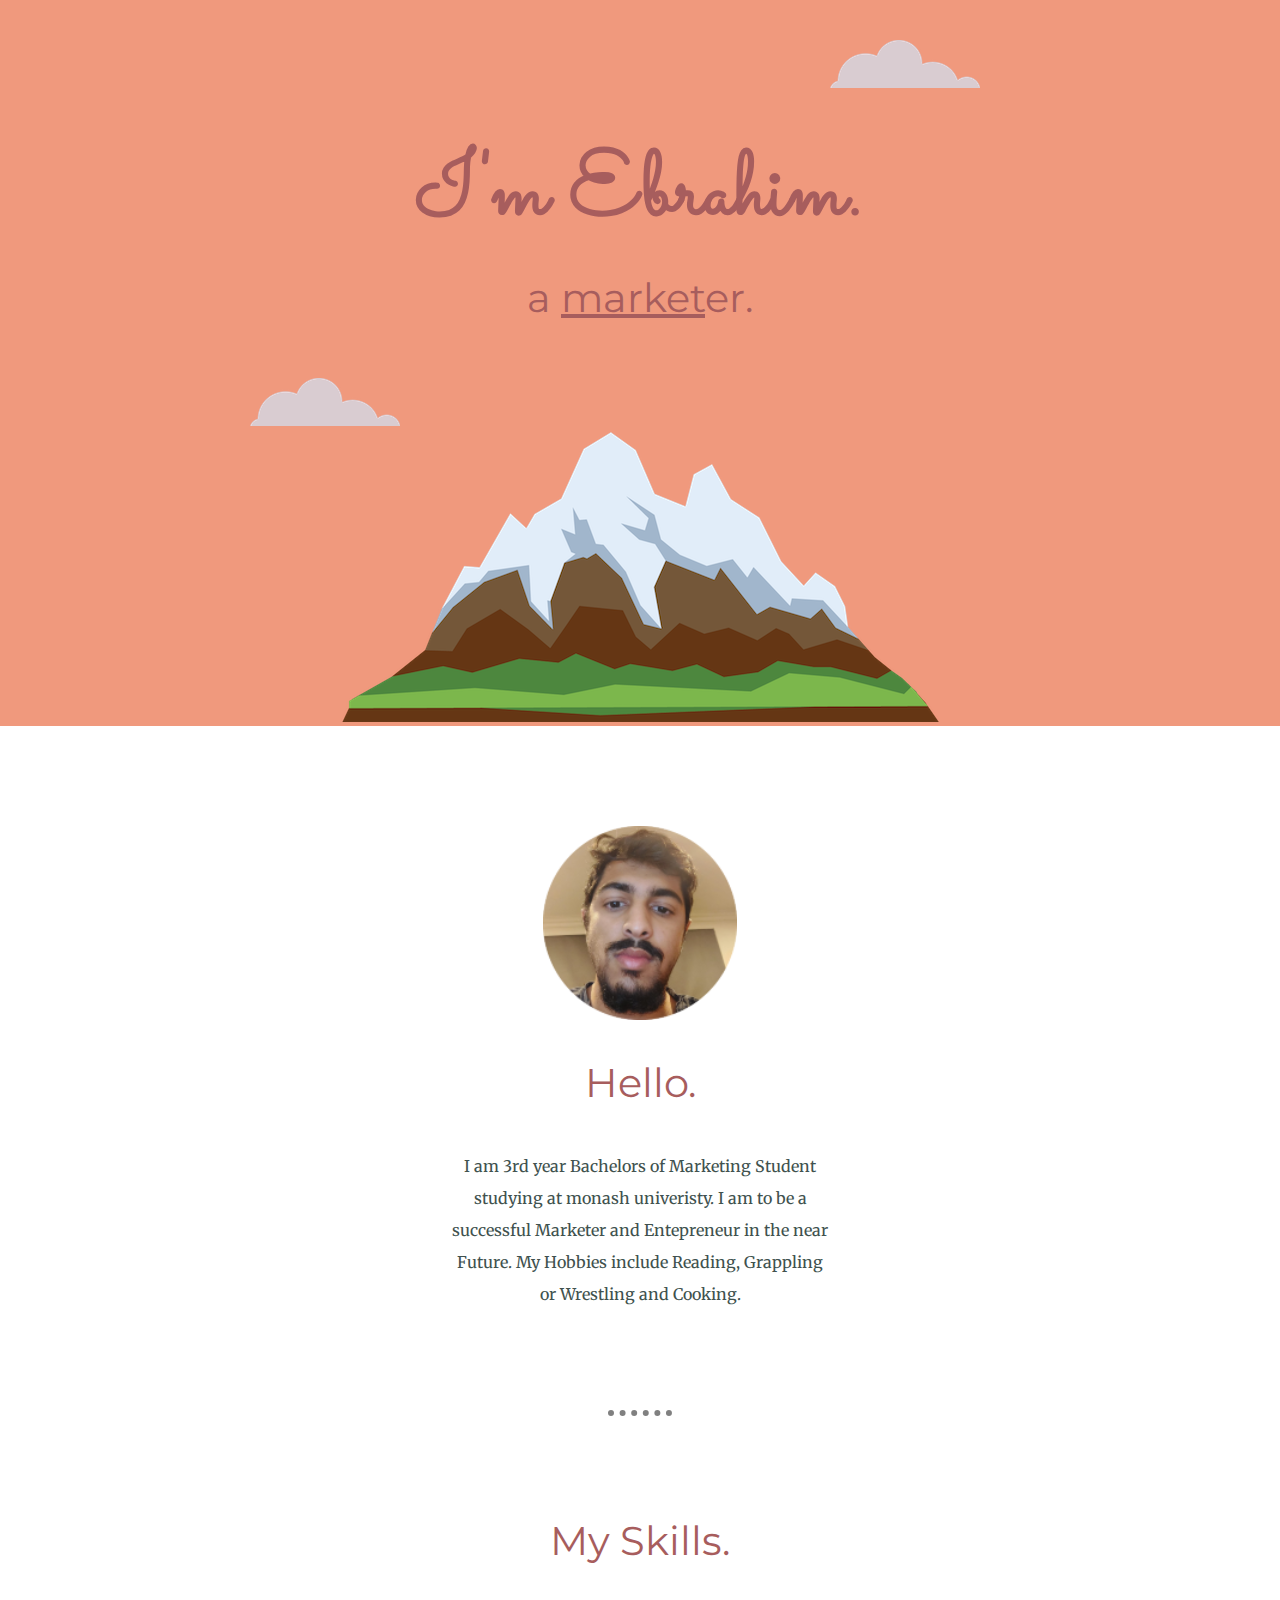
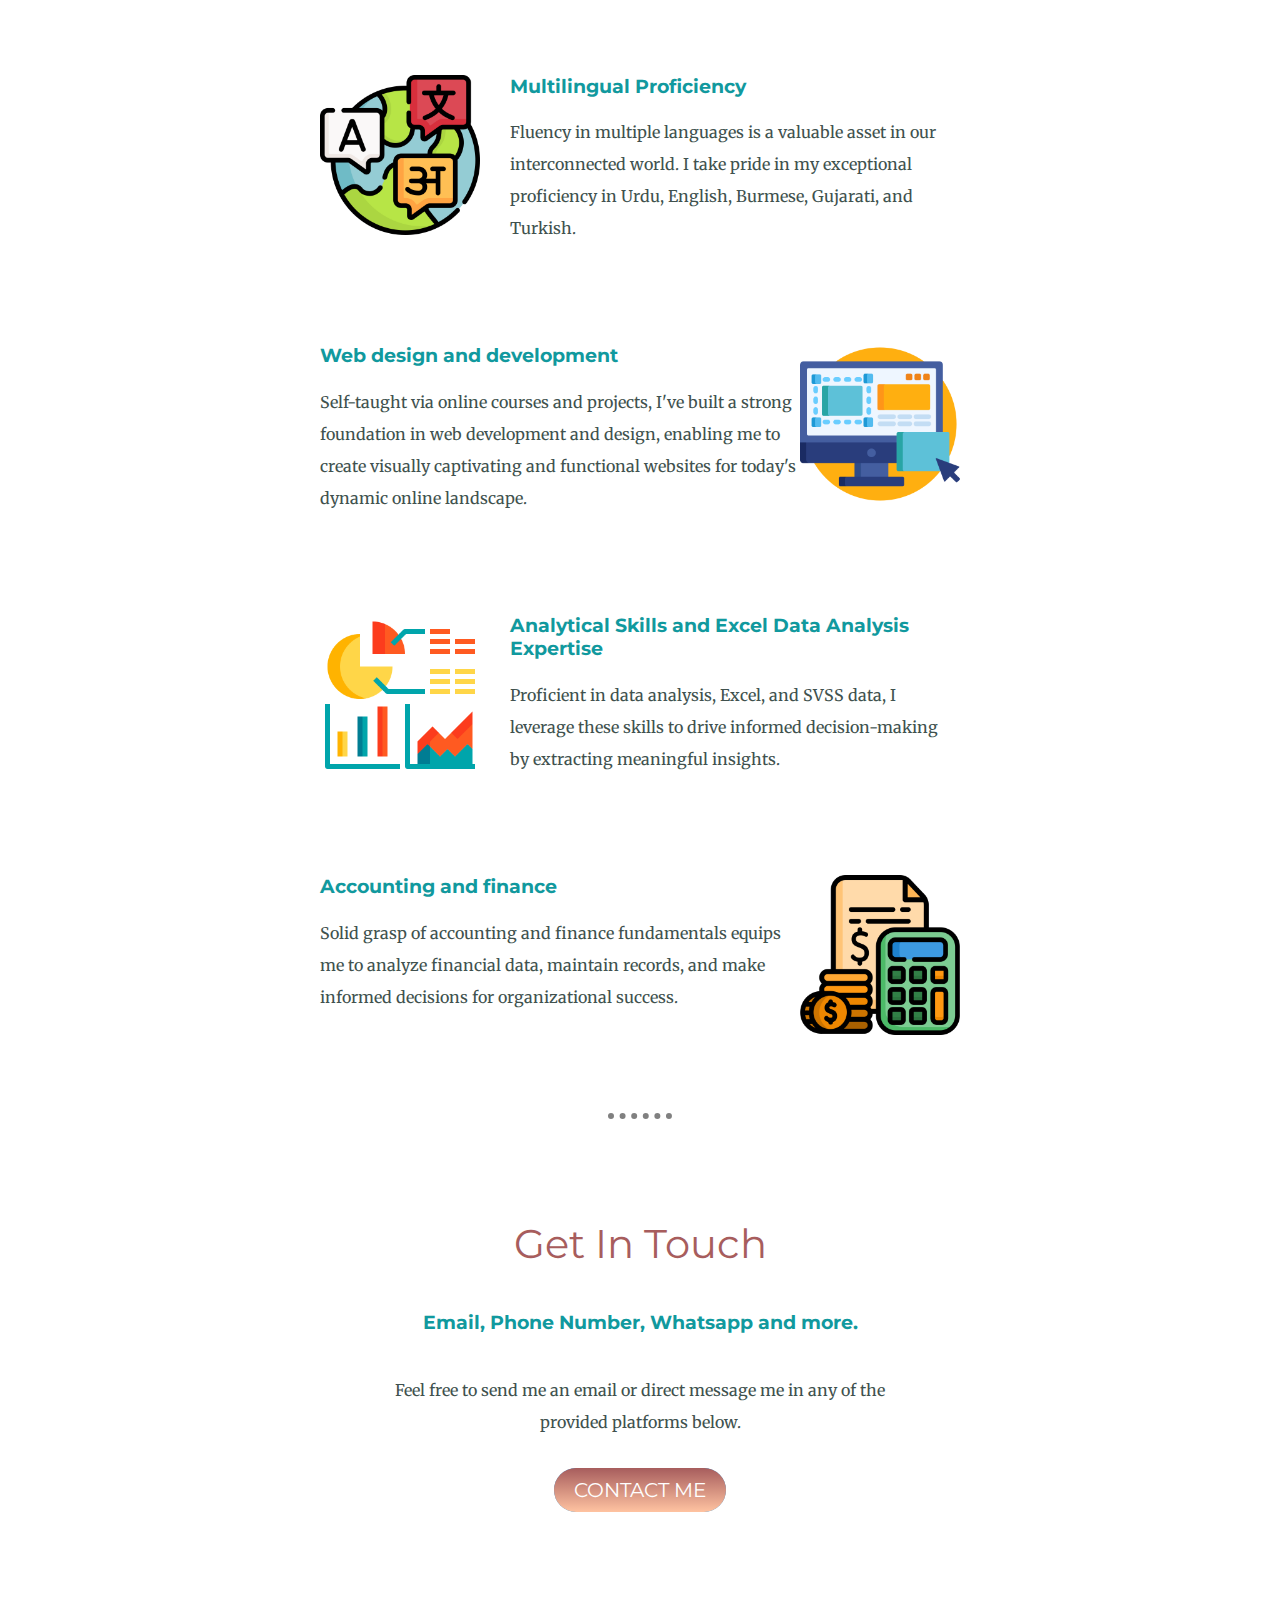
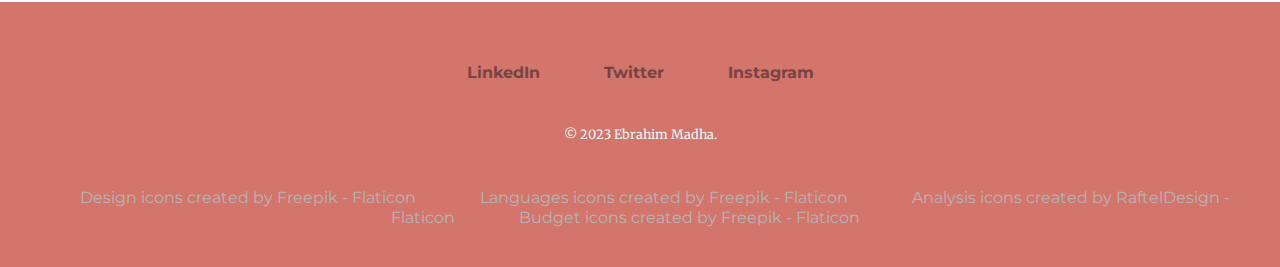
<file: index.html>
<!DOCTYPE html>
<html lang="en">
  <head>
    <meta charset="UTF-8" />
    <meta name="viewport" content="width=device-width, initial-scale=1.0" />
    <link rel="stylesheet" href="css/styles.css" />
    <link rel="icon" href="favicon.ico" />
    <link rel="preconnect" href="https://fonts.googleapis.com" />
    <link rel="preconnect" href="https://fonts.gstatic.com" crossorigin />
    <link
      href="https://fonts.googleapis.com/css2?family=Merriweather&family=Montserrat&family=Sacramento&display=swap"
      rel="stylesheet"
    />
    <title>Ebrahim Madha</title>
  </head>
  <body>
    <div class="top-container">
      <img class="top-cloud" src="images/cloud.png" alt="cloud img" />
      <h1>I'm Ebrahim.</h1>
      <h2>a <span class="pro">market</span>er.</h2>
      <img class="bottom-cloud" src="images/cloud.png" alt="cloud img" />
      <img src="images/mountain.png" alt="cloud img" />
    </div>
    <div class="middle-container">
        <div class="profile">
          <img src="images/profilePhoto.png" alt="profile photo">
          <h2>Hello.</h2>
          <p class="intro">I am  3rd year Bachelors of Marketing Student studying at monash univeristy. I am to be a successful Marketer and Entepreneur in the near Future. My Hobbies include Reading, Grappling or Wrestling and Cooking.</p>
        </div>
        <hr>
        <div class="skills">
          <h2 >My Skills.</h2>
          <div class="skill-row">
            <img class="icon1" src="images/languages.png" alt="programming icon">
            <h3>Multilingual Proficiency</h3>
            <p>Fluency in multiple languages is a valuable asset in our interconnected world. I take pride in my exceptional proficiency in Urdu, English, Burmese, Gujarati, and Turkish.</p>
          </div>
          <div class="skill-row">
            <img class="icon2" src="images/ux.png" alt="">
            <h3>Web design and development</h3>
            <p>Self-taught via online courses and projects, I've built a strong foundation in web development and design, enabling me to create visually captivating and functional websites for today's dynamic online landscape.</p>
          </div>
          <div class="skill-row">
            <img class="icon1" src="images/analysis.png" alt="programming icon">
            <h3>Analytical Skills and Excel Data Analysis Expertise</h3>
            <p> Proficient in data analysis, Excel, and SVSS data, I leverage these skills to drive informed decision-making by extracting meaningful insights.</p>
          </div>
          <div class="skill-row">
            <img class="icon2" src="images/budget.png" alt="">
            <h3>Accounting and finance</h3>
            <p>Solid grasp of accounting and finance fundamentals equips me to analyze financial data, maintain records, and make informed decisions for organizational success.</p>
          </div>
          
          
        </div>
        <hr>
        
        <div class="contact-me">
          <h2>Get In Touch</h2>
          <h3>Email, Phone Number, Whatsapp and more.</h3>
          <p class="comm-pref">Feel free to send me an email or direct message me in any of the provided platforms below.</p>
          <a class="btn" href="contact_me.html">CONTACT ME</a>
        </div>
      </div>
      
      
      <div class="bottom-container">
        <a class="footer-link" href="https://www.linkedin.com/in/abraham-aamir-480933248/">LinkedIn</a>
        <a class="footer-link" href="https://twitter.com/EbrahimMadha">Twitter</a>
        <a class="footer-link" href="https://www.instagram.com/abrahamaamir/">Instagram</a>
        <p class="copy-right">© 2023 Ebrahim Madha.</p>
        <a class="ref-links" href="https://www.flaticon.com/free-icons/design" title="design icons">Design icons created by Freepik - Flaticon</a>
        <a class="ref-links" href="https://www.flaticon.com/free-icons/languages" title="languages icons">Languages icons created by Freepik - Flaticon</a>
        <a class="ref-links" href="https://www.flaticon.com/free-icons/analysis" title="analysis icons">Analysis icons created by RaftelDesign - Flaticon</a>
        <a class="ref-links" href="https://www.flaticon.com/free-icons/budget" title="budget icons">Budget icons created by Freepik - Flaticon</a>
      </div>
  </body>
</html>
</file>
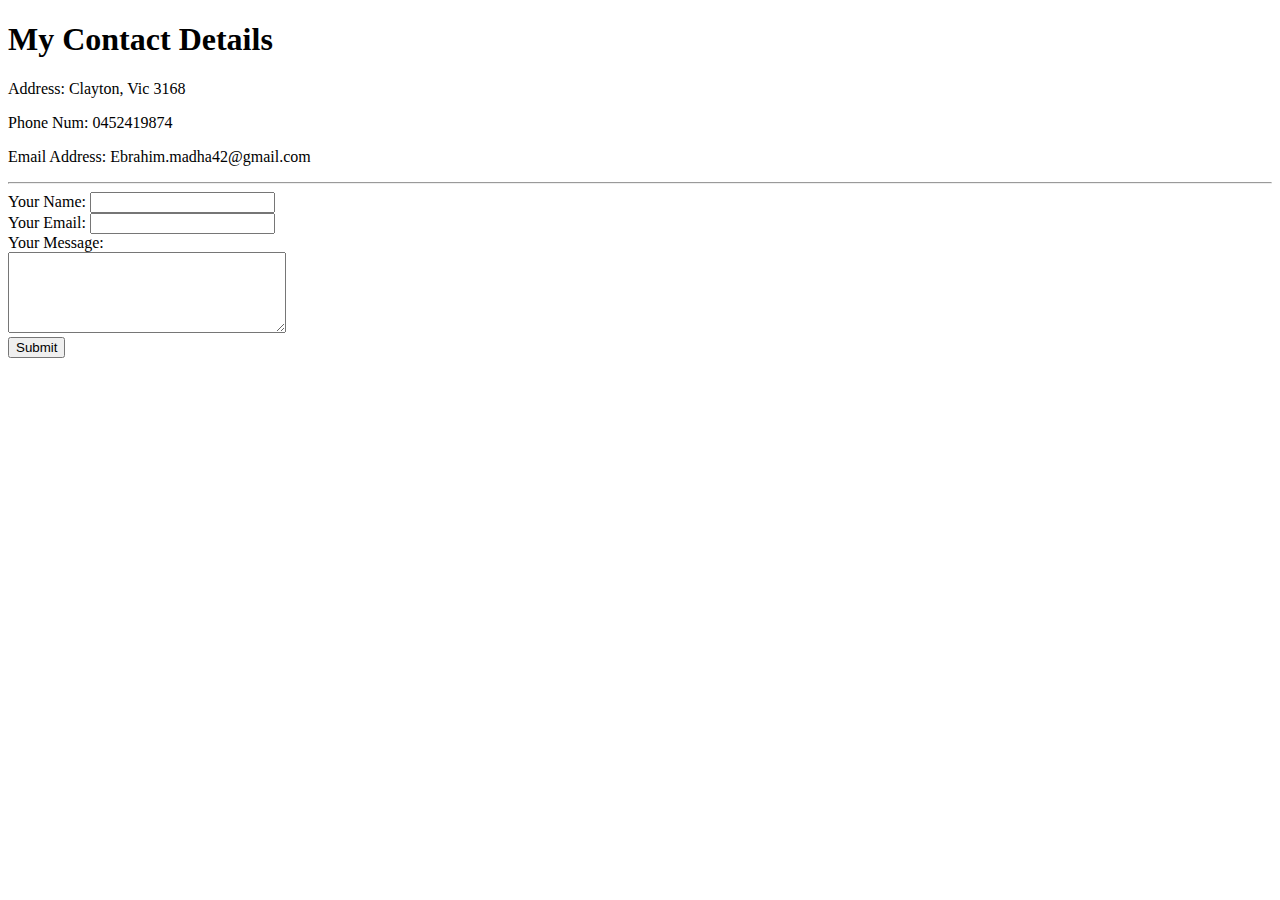
<file: contact_me.html>
<!DOCTYPE html>
<html lang="en">
<head>
    <meta charset="UTF-8">
    <meta name="viewport" content="width=device-width, initial-scale=1.0">
    <title>Contact Me</title>
</head>
<body>
    <h1>My Contact Details</h1>
    <p>Address: Clayton, Vic 3168</p>
    <p>Phone Num: 0452419874</p>
    <p>Email Address: Ebrahim.madha42@gmail.com</p>
    <hr>
    <form action="mailto:Ebrahim.madha42@gmail.com" method="post" enctype="text/plain" >
        <label for="" name="yourName" >Your Name:</label>
        <input type="text"><br>
        <label for="" name="yourEmail">Your Email:</label>
        <input type="email"><br>
        <label for="" name="yourMessage">Your Message:</label><br>
        <textarea name="" id="" cols="32" rows="5"></textarea><br>
        <input type="submit">
    </form>
    
</body>
</html>
</file>
<file: css/styles.css>
div{
    
}

body{
    color: #40514E;
    margin: 0;
    text-align: center;
    font-family: 'Merriweather', serif;
}
h1{
    margin: 50px auto 0 auto;
    font-family: 'Sacramento', cursive;
    font-size: 5.625rem;   /* 100% = 16px = 1em ||| rem ignors any parent em(s)*/
    color: #A75D5D;
    line-height: 1;
}
h2{
    font-family: 'Montserrat', sans-serif;
    font-size: 2.5rem;
    color: #A75D5D;
    font-weight: normal;
    padding-bottom: 10px;
    clear:both;
}
h3{
    font-family: 'Montserrat', sans-serif;
    color: #11999E;
}
.top-container{
    padding-top: 100px;
    position: relative;
    background-color: #F0997D;
}
.middle-container{
    margin: 100px 0;
}
.bottom-container{
    background-color: #D3756B;
    padding: 60px 40px 40px;
}
.pro{
    text-decoration: underline;
}
.bottom-cloud{
    position:absolute;
    left: 250px;
    bottom:300px;
    
}
.top-cloud{
    position:absolute;
    right:300px;
    top:40px;
}
p {
    line-height: 2;
    text-decoration: solid;
  }
a{
    color: #11999E;
    font-family: 'Montserrat', sans-serif;
    margin: 10px 30px;
}
.skill-row{
    width:50%;
    margin: 100px auto;
    text-align: left;
}
.icon1{
    width:25%;
    float: left;
    margin-right: 30px;
}
.icon2{
    width:25%;
    float: right;
}
br{
    color:#EAF6F6;
}
.footer-link{
    color: #784343;
    font-weight: bold;
    text-decoration: none;
}
.copy-right{
    color: #EAF6F6;
    margin: 40px;
    font-size: 0.8rem;
}
.ref-links{
    color: #B4B4B4;
    text-decoration: none;
    
}
.comm-pref{
    margin: 40px auto;
    width: 40%;
    
}
.btn {
    background: #3498db;
    background-image: -webkit-linear-gradient(top, #A75D5D, #FFC3A1);
    background-image: -moz-linear-gradient(top, #A75D5D, #FFC3A1);
    background-image: -ms-linear-gradient(top, #A75D5D, #FFC3A1);
    background-image: -o-linear-gradient(top, #A75D5D, #FFC3A1);
    background-image: linear-gradient(to bottom, #A75D5D, #FFC3A1);
    -webkit-border-radius: 28;
    -moz-border-radius: 28;
    border-radius: 28px;
    font-family: 'Montserrat', sans-serif;
    color: #ffffff;
    font-size: 20px;
    padding: 10px 20px 10px 20px;
    text-decoration: none;

  }
  
  .btn:hover {
    background: #3cb0fd;
    background-image: -webkit-linear-gradient(top, #F0997D, #F0997D);
    background-image: -moz-linear-gradient(top, #F0997D, #F0997D);
    background-image: -ms-linear-gradient(top, #F0997D, #F0997D);
    background-image: -o-linear-gradient(top, #F0997D, #F0997D);
    background-image: linear-gradient(to bottom, #F0997D, #F0997D);
    text-decoration: none;
  }
  .intro{
    width: 30%;
    margin: auto;
  }
  hr{
    border-style: none;
    border-top-style: dotted;
    border-color: grey;
    border-width: 6px;
    width: 5%;
    margin:100px auto;
    clear:both;
  }
  a:hover{
    color: #EAF6F6;
  }
</file>
